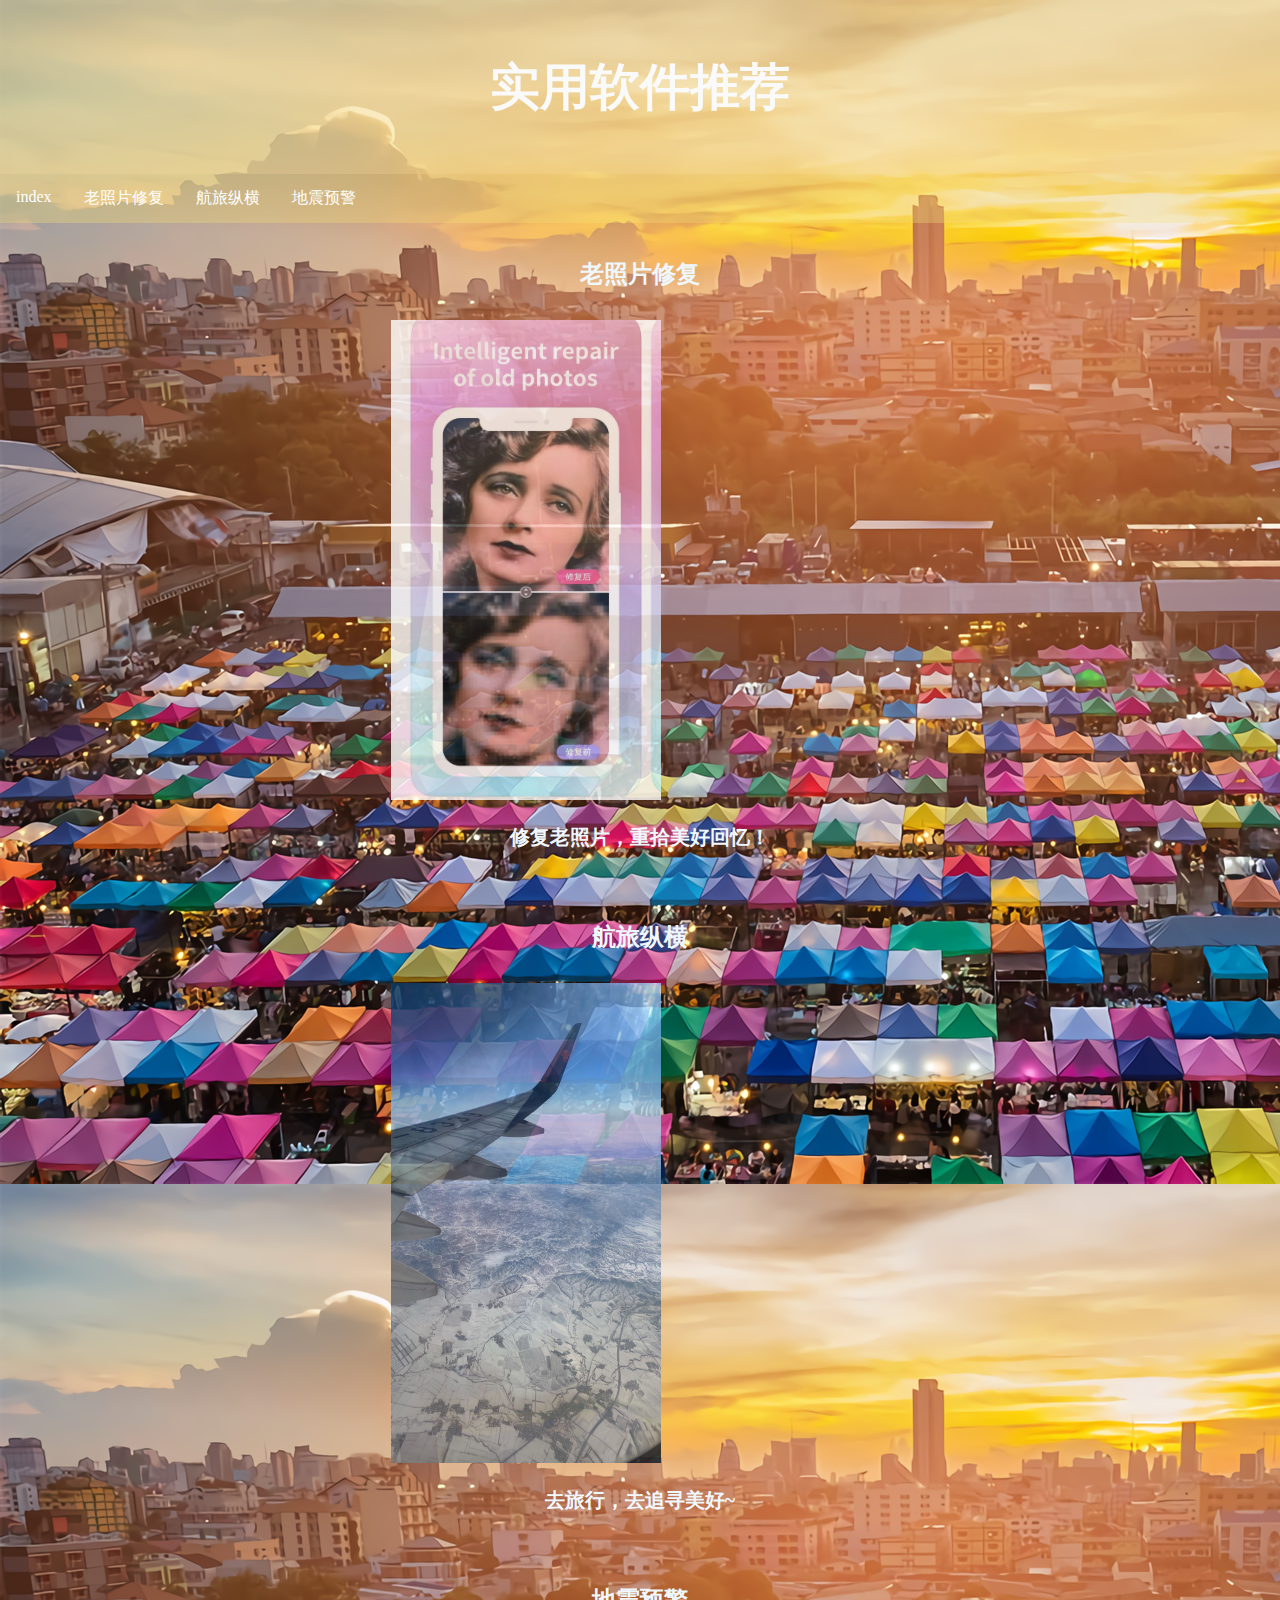
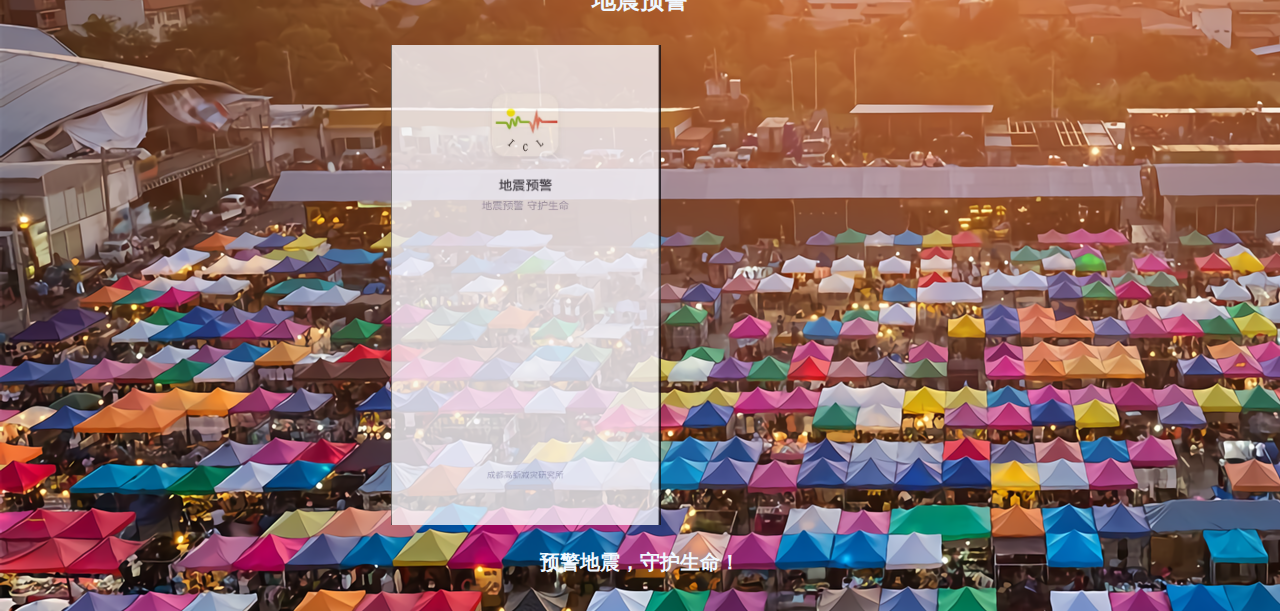
<file: index.html>
<!DOCTYPE html>
<html lang="en">
    <link rel="stylesheet" href="index 图片格式.css">
<head>
<title>CSS Website Layout</title>
<meta charset="utf-8">
<meta name="viewport" content="width=device-width, initial-scale=1">
<style>
body {
  margin: 0;
}

/* 设置页眉的样式 */
.header {
  background-color: #f7dd8a80;
  padding: 20px;
  text-align: center;
  color: rgb(250, 250, 250);
  font-size: 25px;
  
}
</style>
</head>
<body>

<div class="header">
  <h1>实用软件推荐</h1>
</div>

</body>
</html>

<html>
   
    <body background="images/导航页背景图1.png">

    <head>
        <style>
        ul {
          list-style-type: none;
          margin: 0;
          padding: 0;
          overflow: hidden;
          background-color: rgba(243, 224, 118, 0.342);
        }
        
        li {
          float: left;
        }
        
        li a {
          display: block;
          color: white;
          text-align: center;
          padding: 14px 16px;
          text-decoration: none;
        }
        
        li a:hover:not(.active) {
          background-color: rgb(83, 79, 79);
        }
        
        .active {
          background-color: #4CAF50;
        }
        </style>
        </head>
        <body>
        
        <ul>
          <li><a href="index.html">index</a></li>
          <li><a href="1.老照片修复.html">老照片修复</a></li>
          <li><a href="2.航旅纵横.html">航旅纵横</a></li>
          <li><a href="3.地震预警.html">地震预警</a></li>
        </ul>
        
        </body>

        <!DOCTYPE html>
        <html lang="en">
        <head>
        <title>CSS 网站布局</title>
        <meta charset="utf-8">
        <meta name="viewport" content="width=device-width, initial-scale=1">
        <style>
* {
  box-sizing: border-box;
}

body {
  margin: 0;
}

        /* 创建并排的三个非等列 */
        .column {
          float: left;
          width: 33.3333333%;
          padding: 15px;
        }
        
        /* 清除列之后的浮动 */
        .row:after {
          content: "";
          display: table;
          clear: both;
        }
        
        /* 响应式布局 - 创建堆叠而非并排的三列 */
        @media screen and (max-width:1300px) {
          .column {
            width: 100%;
          }
        }
        </style>
        </head>
        <body>
        
        
        <div class="row">
          <div class="column">
            <h2 style="text-align: center;color: aliceblue;">老照片修复</h2>
            <img src="images/首页老照片修复.jpg"width="270" height="480">

            <style>
                img {
                  opacity: 0.8;
                }
                
                img:hover {
                  opacity: 1.0;
                }
                </style>
            <p style="text-align: center;color: aliceblue;font-size: 20px;font-weight: bolder;">修复老照片，重拾美好回忆！</p>
          </div>
          
          <div class="column">
            <h2 style="text-align: center;color: aliceblue;">航旅纵横</h2>
           <img src="images/首页飞机.jpg" width="270" height="480">
           <style>
            img {
              opacity: 0.8;
            }
            
            img:hover {
              opacity: 1.0;
            }
            </style>
            <p style="text-align: center;color: aliceblue;font-size: 20px;font-weight: bolder;">去旅行，去追寻美好~</p>
          </div>
          
          <div class="column">
            <h2 style="text-align: center;color: aliceblue;">地震预警</h2>
            <img src="images/首页地震预警.jpg" width="270" height="480">
            <style>
                img {
                  opacity: 0.8;
                }
                
                img:hover {
                  opacity: 1.0;
                }
                </style>
            <p style="text-align: center;color: aliceblue;font-size: 20px;font-weight: bolder;"> 预警地震，守护生命！</p>
          </div>
        </div>
        
        </body>
        </html>
        
    
</html>
</file>
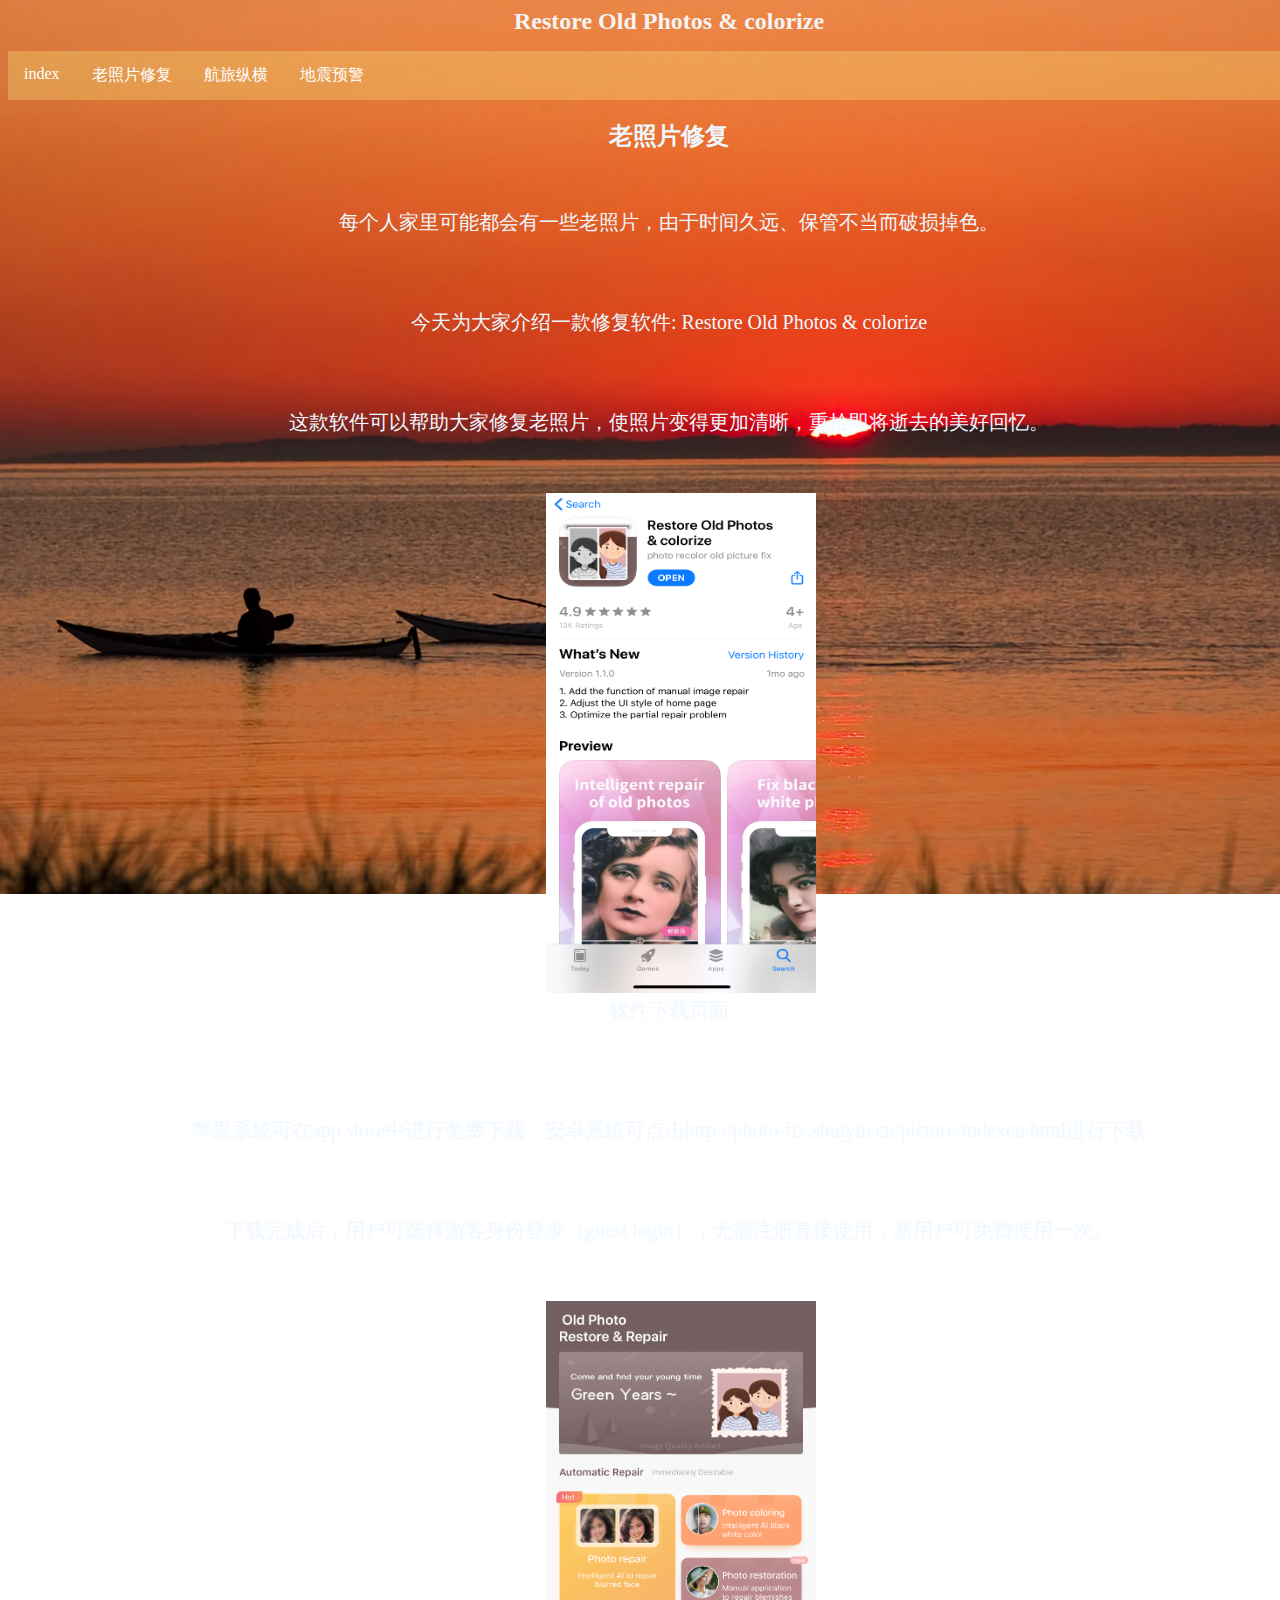
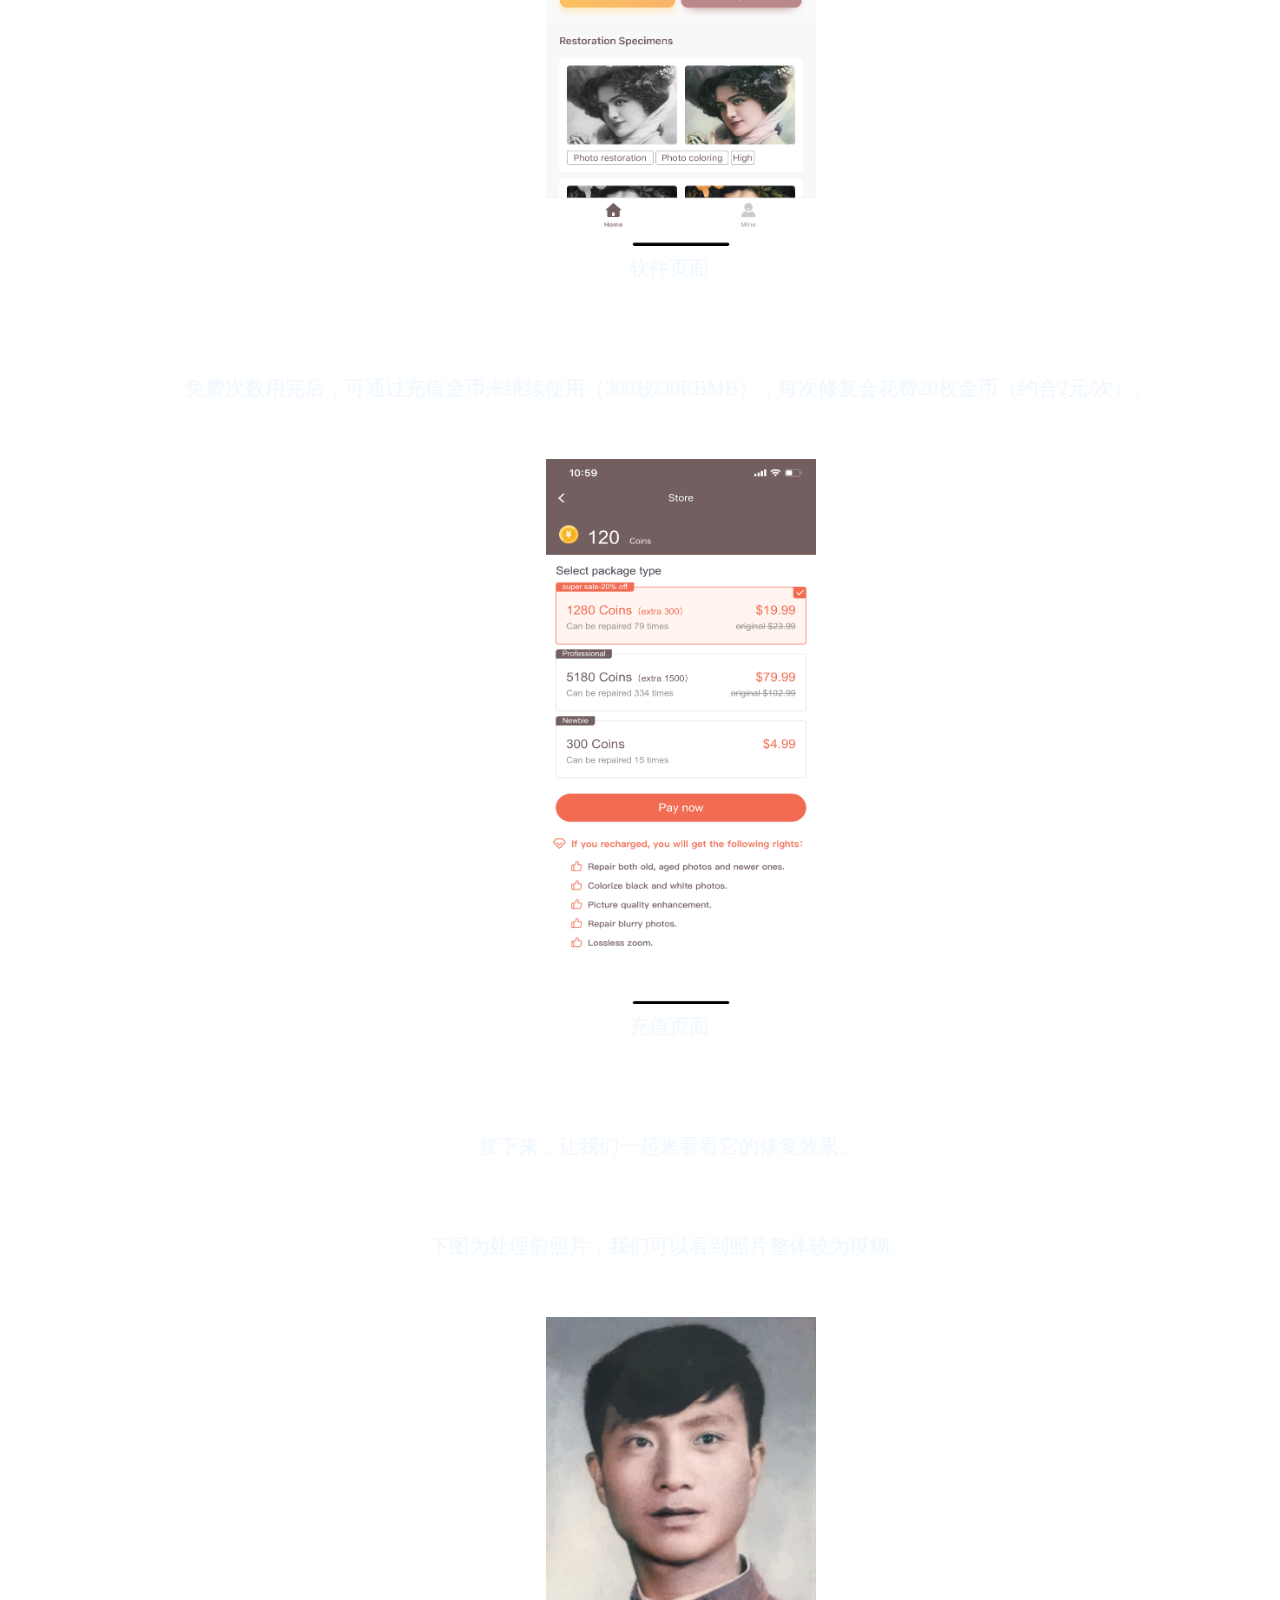
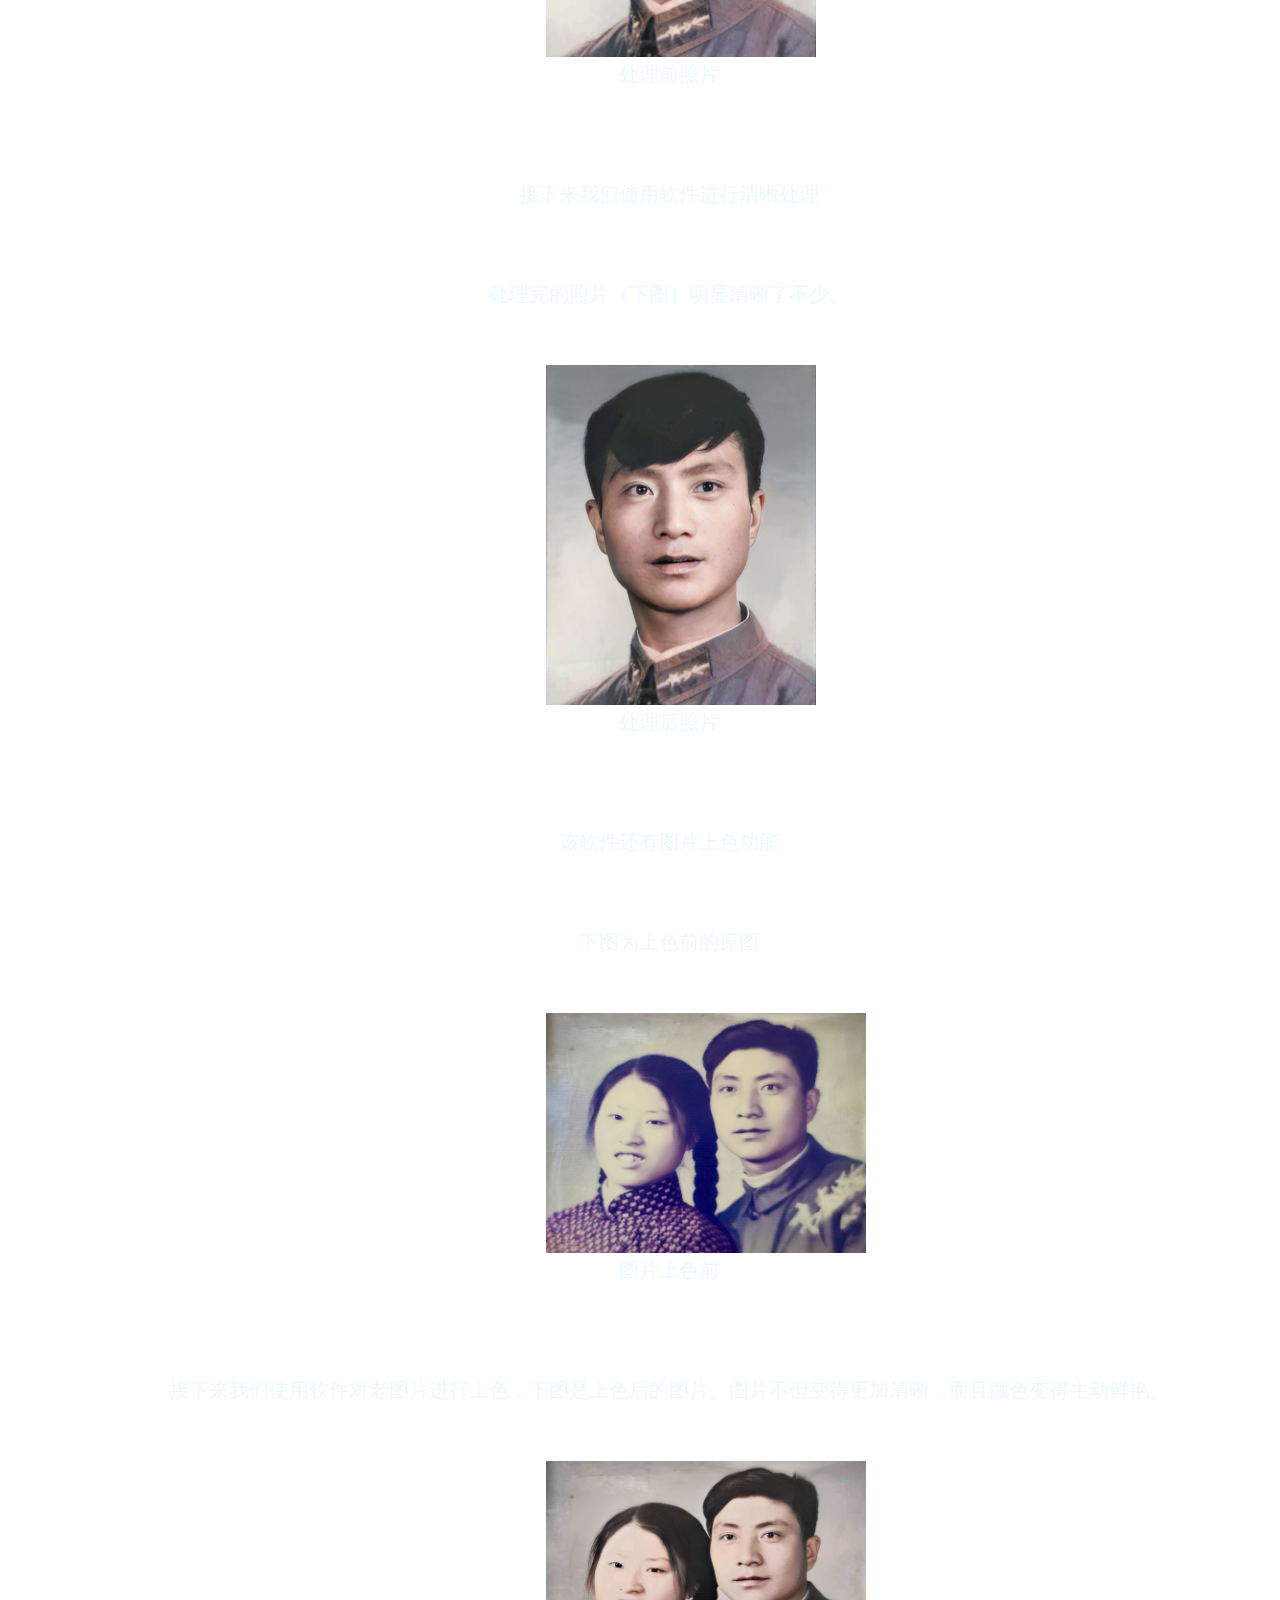
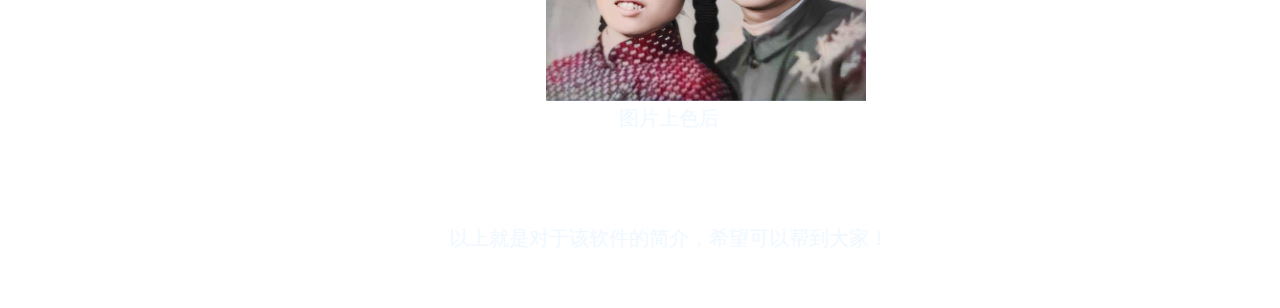
<file: 1.老照片修复.html>
<html>
    <link rel="stylesheet" href="老照片修复页面字体设置.css">


<head>
    <body>
        
        <div id="header">
            <h1 style="text-align: center;color: rgb(245, 243, 243);font-size:x-large;">Restore Old Photos & colorize</h1>
        </div>

    <body background="images/老照片背景1.png">
    </body>
    
    
    <head>
        <style>
        ul {
          list-style-type: none;
          margin: 0;
          padding: 0;
          overflow: hidden;
          background-color: rgba(243, 224, 118, 0.342);
        }
        
        li {
          float: left;
        }
        
        li a {
          display: block;
          color: white;
          text-align: center;
          padding: 14px 16px;
          text-decoration: none;
        }
        
        li a:hover:not(.active) {
          background-color: rgb(97, 96, 96);
        }
        
        .active {
          background-color: #4CAF50;
        }
        </style>
        </head>
        <body>
    
    <ul>
      <li><a href="index.html">index</a></li>
      <li><a href="1.老照片修复.html">老照片修复</a></li>
      <li><a href="2.航旅纵横.html">航旅纵横</a></li>
      <li><a href="3.地震预警.html">地震预警</a></li>
    </ul>
    
    <h2 style="text-align: center;color: aliceblue;">老照片修复</h2>
    <p style="text-align: center;color: aliceblue;">每个人家里可能都会有一些老照片，由于时间久远、保管不当而破损掉色。
    <br>今天为大家介绍一款修复软件: Restore Old Photos & colorize 
    <br>这款软件可以帮助大家修复老照片，使照片变得更加清晰，重拾即将逝去的美好回忆。</p>
    <img src="images/2. 老照片修复软件.png" width="270" height="500">
    <br>
    <br>
    <p style="text-align: center;color: aliceblue;">软件下载页面</p>
    <p style="text-align: center;color: aliceblue;">苹果系统可在app store中进行免费下载，安卓系统可点击http://photo-fix.shuiyin.cn/picture/indexen.html进行下载
        <br>下载完成后，用户可选择游客身份登录（guest login），无需注册直接使用，新用户可免费使用一次。
        </p>
    
    <img src="images/1. 软件界面.png" width="270" height="550">
    <br>
    <br>
    <p style="text-align: center;color: aliceblue;">软件页面</p>
    <p style="color: aliceblue;text-align: center;">免费次数用完后，可通过充值金币来继续使用（300枚/30RBMB），每次修复会花费20枚金币（约合2元/次）。 </p>
    <img src="images/3. 充值界面.png" width="270" height="550">
    <br>
    <br>
    <p style="text-align: center;color: aliceblue;">充值页面</p>
    <p style="text-align: center;color: aliceblue;">接下来，让我们一起来看看它的修复效果。
        <br>下图为处理前照片，我们可以看到照片整体较为模糊。</p>
        <img src="images/处理前照片.jpg" width="270" height="340">
        <br>
        <br>
        <p style="text-align: center;color: aliceblue;">处理前照片</p>
        <p style="text-align: center;color: aliceblue;">接下来我们使用软件进行清晰处理
            <br>处理完的照片（下图）明显清晰了不少。
        </p>
        <img src="images/处理后照片.jpg" width="270" height="340">
        <br>
        <br>
        <p style="text-align: center;color: aliceblue;">处理后照片</p>
        <p style="text-align: center;color: aliceblue;">该软件还有图片上色功能
            <br>下图为上色前的原图
        </p>
        <img src="images/图片上色前.jpg" width="320" height="240">
        <br>
        <br>
        <p style="text-align: center;color: aliceblue;">图片上色前</p>
        <p>接下来我们使用软件对老图片进行上色，下图是上色后的图片。图片不但变得更加清晰，而且颜色变得生动鲜艳。</p>
        <img src="images/图片上色后.jpg" width="320" height="240">
        <br>
        <br>
        <p>图片上色后</p>
        <p>以上就是对于该软件的简介，希望可以帮到大家！</p>
        

    </body>
    
    
    </html>
</file>
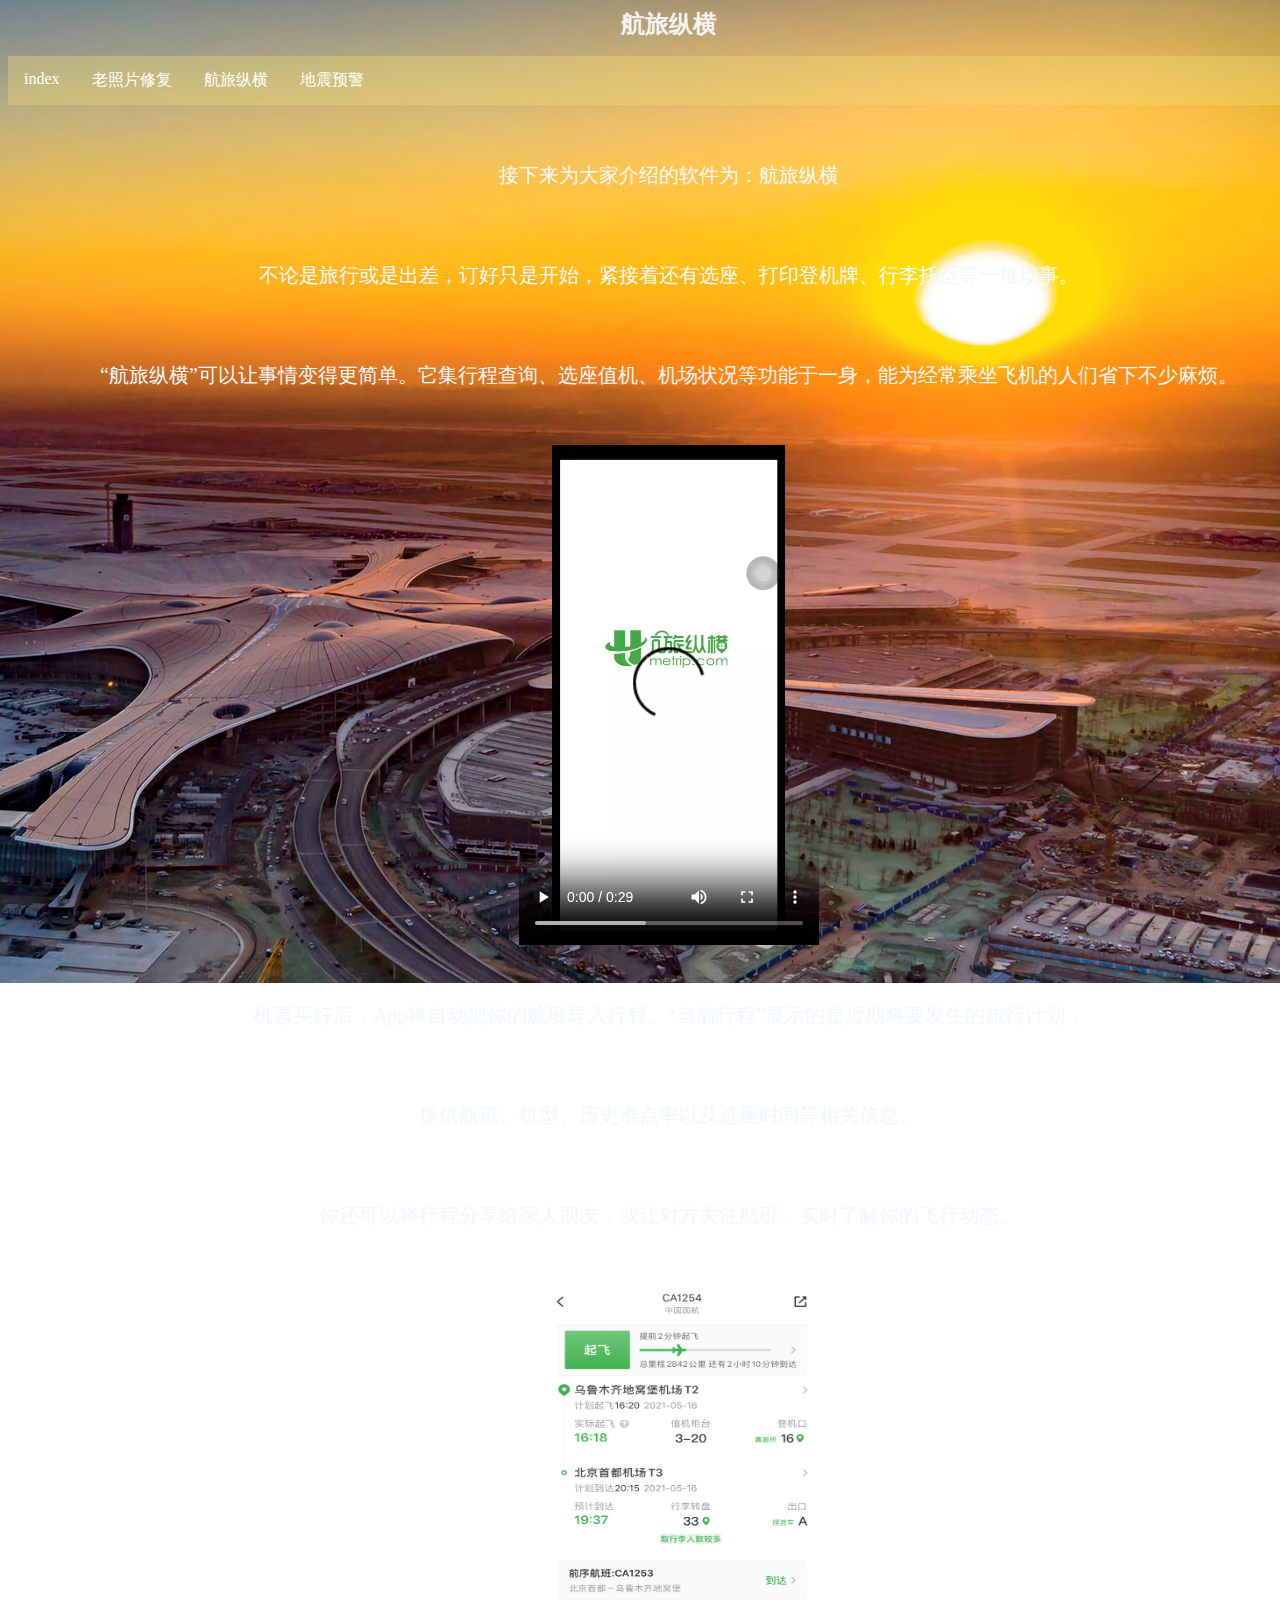
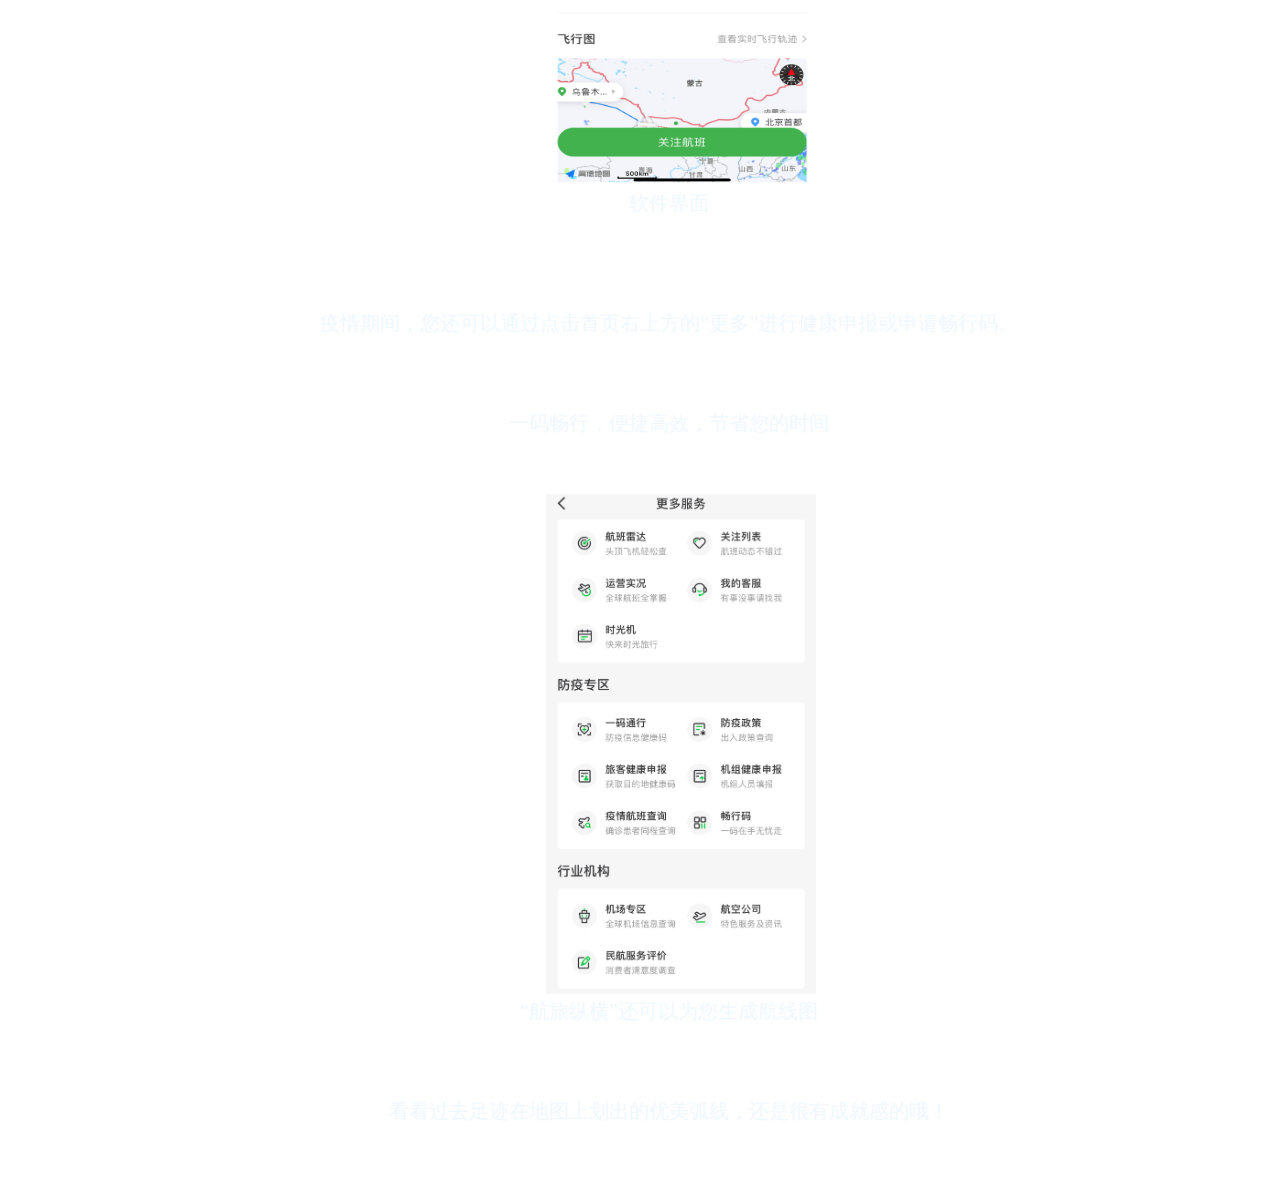
<file: 2.航旅纵横.html>
<html>
    <link rel="stylesheet" href="航旅纵横格式.css">
<head>
    <body>
        
        <div id="header">
            <h1 style="text-align: center;color: rgb(245, 243, 243);font-size:x-large;">航旅纵横</h1>
        </div>

    <body background="images/大兴机场.png">
    </body>

    <head>
        <style>
        ul {
          list-style-type: none;
          margin: 0;
          padding: 0;
          overflow: hidden;
          background-color: rgba(243, 224, 118, 0.342);
        }
        
        li {
          float: left;
        }
        
        li a {
          display: block;
          color: white;
          text-align: center;
          padding: 14px 16px;
          text-decoration: none;
        }
        
        li a:hover:not(.active) {
          background-color: #111;
        }
        
        .active {
          background-color: #4CAF50;
        }
        </style>
        </head>
        <body>
    
    <ul>
      <li><a href="index.html">index</a></li>
      <li><a href="1.老照片修复.html">老照片修复</a></li>
      <li><a href="2.航旅纵横.html">航旅纵横</a></li>
      <li><a href="3.地震预警.html">地震预警</a></li>
    </ul>

    
    
    </html>

    <p>接下来为大家介绍的软件为：航旅纵横
    <br>
       不论是旅行或是出差，订好只是开始，紧接着还有选座、打印登机牌、行李托运等一堆琐事。
    <br>“航旅纵横”可以让事情变得更简单。它集行程查询、选座值机、机场状况等功能于一身，能为经常乘坐飞机的人们省下不少麻烦。
    </p>

    <!DOCTYPE html>
<html>
<body>

<head><title></head></title></head><style>
  #all{
    margin: auto;
    width: 300px;
    height: 500px;
  }
</style>
</body>
<div id="all">

<video width="300" height="500" controls="controls" autoplay="autoplay">
  <source src="航旅纵横.mp4" type="video/ogg" />
 
</video>
</div>
</body>
</html>

<p>机票买好后，App将自动把你的航班导入行程。“当前行程”显示的是近期将要发生的旅行计划，
    <br>提供航班、机型、历史准点率以及选座时间等相关信息。
    <br>你还可以将行程分享给家人朋友，或让对方关注航班，实时了解你的飞行动态。</p>
    <img src="images/航班具体情况.png" width="270" height="500">
    <br>
    <br>
    <p>软件界面</p>
    <p>疫情期间，您还可以通过点击首页右上方的“更多”进行健康申报或申请畅行码。
        <br>一码畅行，便捷高效，节省您的时间</p>
        <img src="images/防疫专区.jpg" width="270" height="500">
<br>
<br>
    <p>“航旅纵横”还可以为您生成航线图
        <br>看看过去足迹在地图上划出的优美弧线，还是很有成就感的哦！</p>

    
    </body>
</file>
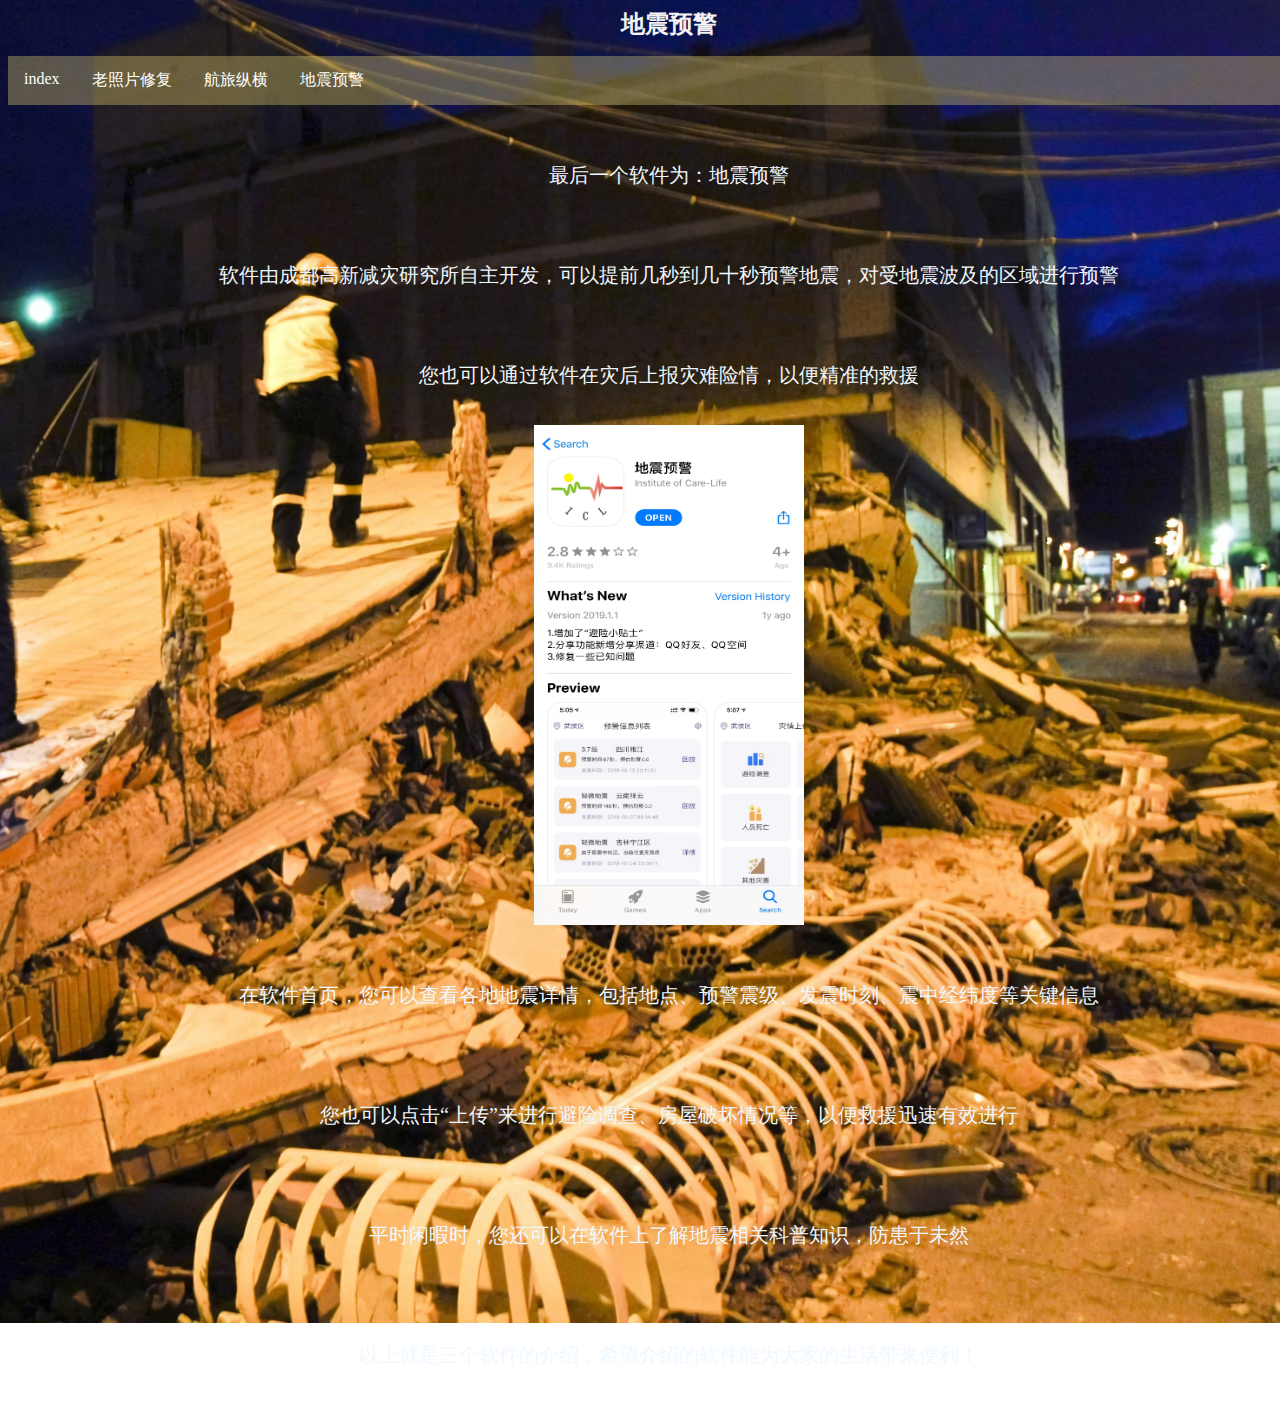
<file: 3.地震预警.html>
<html>
    <link rel="stylesheet" href="地震预警格式.css">

<head>
    <body>
        
        <div id="header">
            <h1 style="text-align: center;color: rgb(245, 243, 243);font-size:x-large;">地震预警</h1>
        </div>

    <body background="images/导航页背景图1.">
    </body>


    <head>
        <style>
        ul {
          list-style-type: none;
          margin: 0;
          padding: 0;
          overflow: hidden;
          background-color: rgba(243, 224, 118, 0.342);
        }
        
        li {
          float: left;
        }
        
        li a {
          display: block;
          color: white;
          text-align: center;
          padding: 14px 16px;
          text-decoration: none;
        }
        
        li a:hover:not(.active) {
          background-color: rgb(107, 104, 104);
        }
        
        .active {
          background-color: #4CAF50;
        }
        </style>
        </head>
        <body>
    
    <ul>
      <li><a href="index.html">index</a></li>
      <li><a href="1.老照片修复.html">老照片修复</a></li>
      <li><a href="2.航旅纵横.html">航旅纵横</a></li>
      <li><a href="3.地震预警.html">地震预警</a></li>
    </ul>
    
    <p>最后一个软件为：地震预警
       <br> 软件由成都高新减灾研究所自主开发，可以提前几秒到几十秒预警地震，对受地震波及的区域进行预警
       <br> 您也可以通过软件在灾后上报灾难险情，以便精准的救援
       <br>
    <img src="images/地震预警下载界面.jpg" width="270" height="500">
    <p>在软件首页，您可以查看各地地震详情，包括地点、预警震级、发震时刻、震中经纬度等关键信息</p>
    <p>您也可以点击“上传”来进行避险调查、房屋破坏情况等，以便救援迅速有效进行</p>
    <p>平时闲暇时，您还可以在软件上了解地震相关科普知识，防患于未然</p>
   
    <p>以上就是三个软件的介绍，希望介绍的软件能为大家的生活带来便利！</p>

    </body>
    
    
    </html>
</file>
<file: index 图片格式.css>
img{
    position:relative;
    left:36%;
    top:100%;
    margin:10px 0 0 -74px;
}


   
<img src="images/首页老照片修复.jpg"width="270" height="480">
<img src="images/首页飞机.jpg" width="270" height="480">
<img src="images/首页地震预警.jpg" width="270" height="480">

</body>
</html>
</file>
<file: 老照片修复页面字体设置.css>
<html>
<head>
<style>


h2 {
  font-size: 30px;
}

img{
    position:relative;
    left:46%;
    top:8%;
    margin:-70px 0 0 -70px;
}

p {
  font-size: 20px;
  line-height: 100px;
  text-align: center;
  color: aliceblue;
}

body {
  background-image: url("images/老照片背景1.png");
  background-repeat: no-repeat;
  background-position: right top;
  margin-right: -50px;
  background-attachment: fixed;
}

</style>
</head>
<body>

<h2>老照片修复</h2>

<img src="images/1. 软件界面.png">
<img src="images/1. 软件界面.png" width="270" height="500">

</body>
</html>
</file>
<file: 航旅纵横格式.css>
<html>
<head>
<style>

video{
     position:relative;
    left:46%;
    top:8%;
    margin:auto;
}


img{
    position:relative;
    left:46%;
    top:8%;
    margin:-70px 0 0 -70px;
}

p {
  font-size: 20px;
  line-height: 100px;
  text-align: center;
  color: aliceblue;
}

body {
  background-image: url("images/大兴机场.png");
  background-repeat: no-repeat;
  background-position: right top;
  margin-right: -50px;
  background-attachment: fixed;
}

</style>
</head>
<body>

<video width="300" height="500" controls="controls" autoplay="autoplay">
<source src="航旅纵横.mp4" type="video/ogg" />
<img src="images/航班具体情况.png" width="270" height="500">


</body>
</html>
</file>
<file: 地震预警格式.css>
<html>
<head>
<style>


img{
    position:relative;
    left:46%;
    top:8%;
    margin:-70px 0 0 -70px;
}

p {
  font-size: 20px;
  line-height: 100px;
  text-align: center;
  color: aliceblue;
}

body {
  background-image: url("images/地震预警背景.png");
  background-repeat: no-repeat;
  background-position: right top;
  margin-right: -50px;
  background-attachment: fixed;
}

</style>
</head>
<body>

 <img src="images/地震预警下载界面.jpg">



</body>
</html>
</file>
